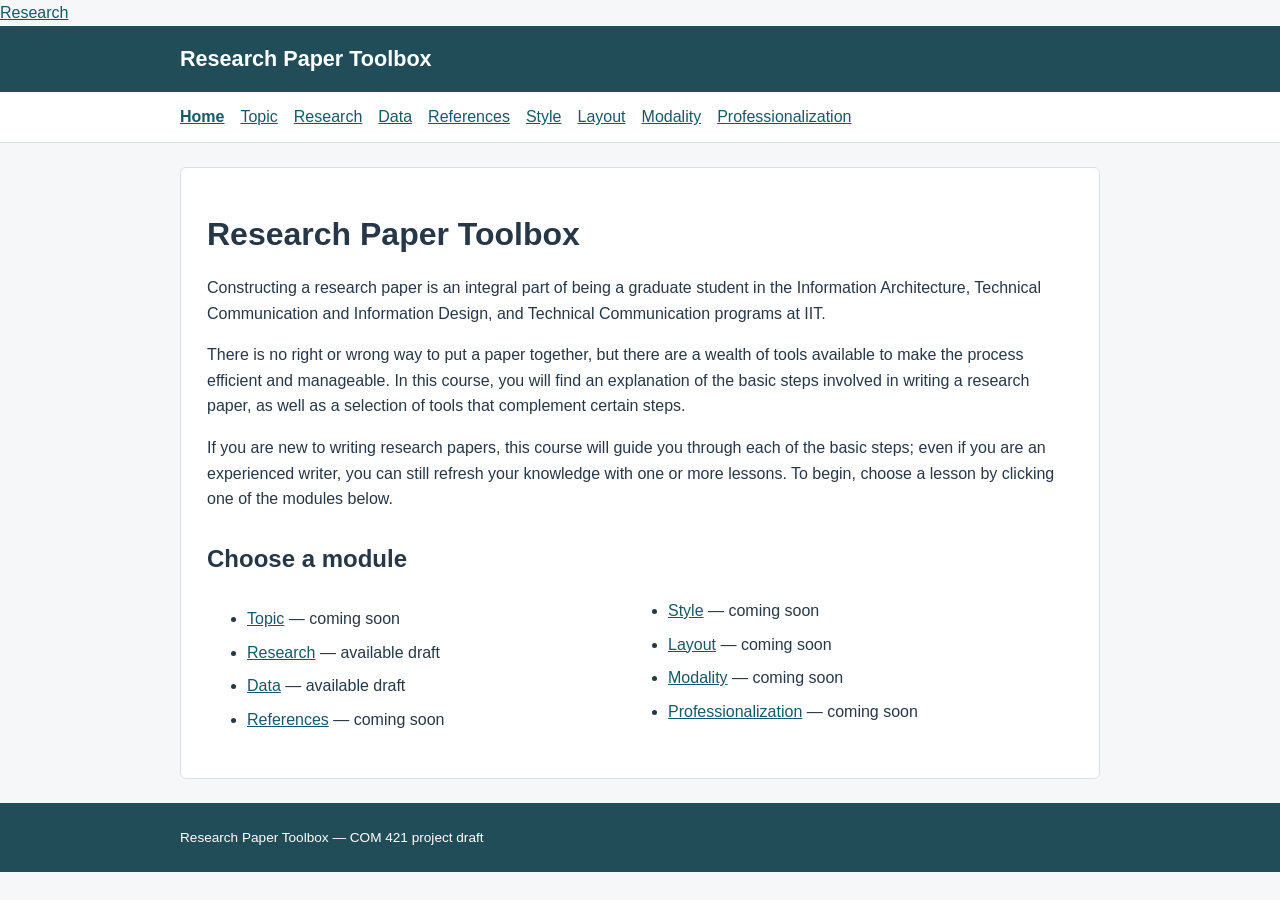
<file: index.html>
<!doctype html>
<html lang="en">
<head>
  <meta charset="utf-8">
  <meta name="viewport" content="width=device-width, initial-scale=1">
  <meta name="description" content="Research Paper Toolbox: self-directed graduate research lessons.">
  <title>Home | Research Paper Toolbox</title>
<link rel="stylesheet" href="styles.css"></head>
<body>
<a href="research.html">Research</a>  <header class="site-header"><div class="container"><p class="site-name">Research Paper Toolbox</p></div></header>
  <nav class="site-nav" aria-label="Main navigation"><ul class="container"><li><a aria-current="page" href="index.html">Home</a></li><li><a href="coming-soon.html#topic">Topic</a></li><li><a href="modules/research.html">Research</a></li><li><a href="modules/data.html">Data</a></li><li><a href="coming-soon.html#references">References</a></li><li><a href="coming-soon.html#style">Style</a></li><li><a href="coming-soon.html#layout">Layout</a></li><li><a href="coming-soon.html#modality">Modality</a></li><li><a href="coming-soon.html#professionalization">Professionalization</a></li></ul></nav>
  <main id="main" class="container"><h1>Research Paper Toolbox</h1><p>Constructing a research paper is an integral part of being a graduate student in the Information Architecture, Technical Communication and Information Design, and Technical Communication programs at IIT.</p><p>There is no right or wrong way to put a paper together, but there are a wealth of tools available to make the process efficient and manageable. In this course, you will find an explanation of the basic steps involved in writing a research paper, as well as a selection of tools that complement certain steps.</p><p>If you are new to writing research papers, this course will guide you through each of the basic steps; even if you are an experienced writer, you can still refresh your knowledge with one or more lessons. To begin, choose a lesson by clicking one of the modules below.</p><section aria-labelledby="modules"><h2 id="modules">Choose a module</h2><ul class="module-list"><li><a href="coming-soon.html#topic">Topic</a> — coming soon</li><li><a href="modules/research.html">Research</a> — available draft</li><li><a href="modules/data.html">Data</a> — available draft</li><li><a href="coming-soon.html#references">References</a> — coming soon</li><li><a href="coming-soon.html#style">Style</a> — coming soon</li><li><a href="coming-soon.html#layout">Layout</a> — coming soon</li><li><a href="coming-soon.html#modality">Modality</a> — coming soon</li><li><a href="coming-soon.html#professionalization">Professionalization</a> — coming soon</li></ul></section></main>
  <footer class="site-footer"><div class="container"><p>Research Paper Toolbox — COM 421 project draft</p></div></footer>
</body>
</html>
</file>
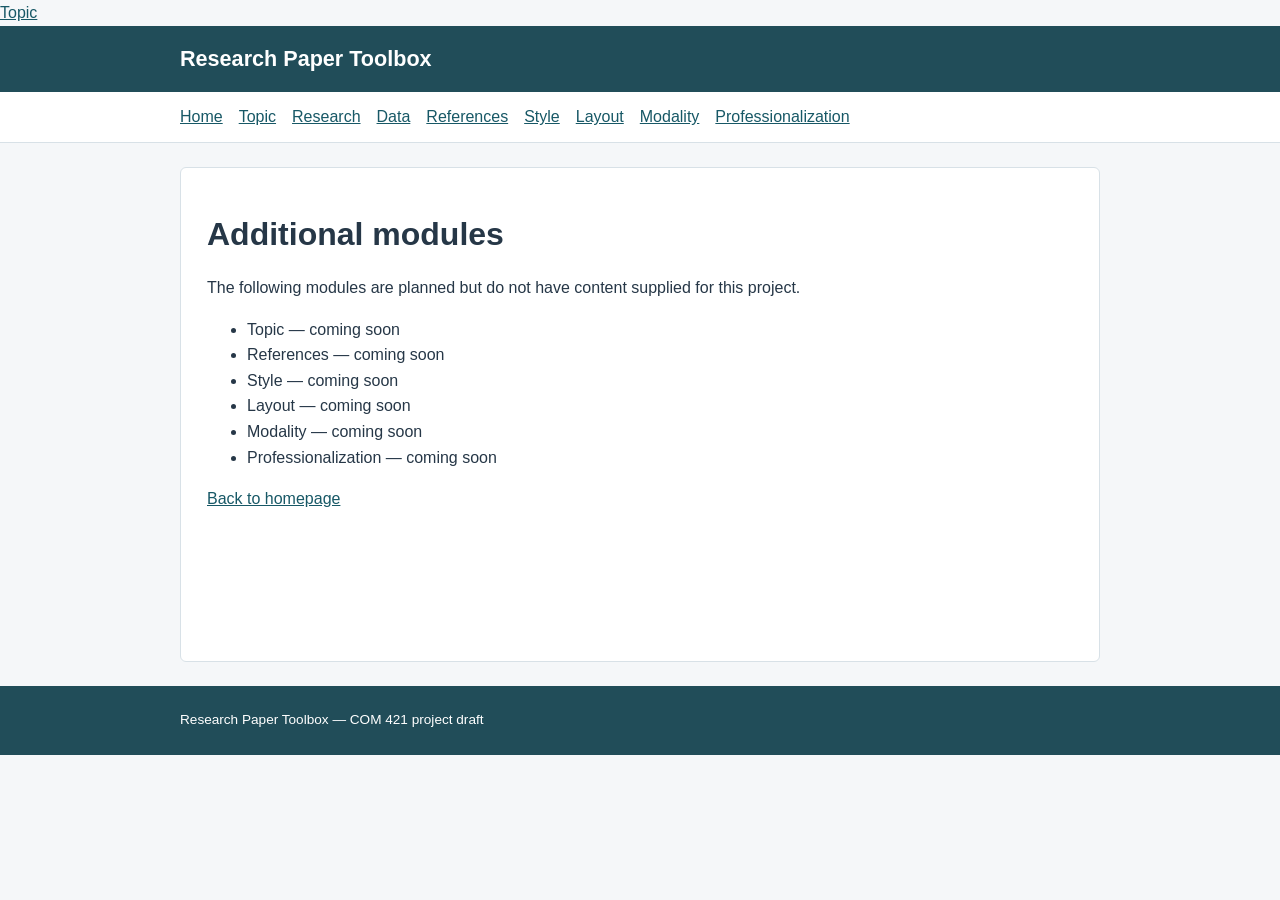
<file: coming-soon.html>
<!doctype html>
<html lang="en">
<head>
  <meta charset="utf-8">
  <meta name="viewport" content="width=device-width, initial-scale=1">
  <meta name="description" content="Research Paper Toolbox: self-directed graduate research lessons.">
  <title>Coming soon | Research Paper Toolbox</title>
<link rel="stylesheet" href="styles.css"></head>
<body>
<a href="coming-soon.html">Topic</a>  <header class="site-header"><div class="container"><p class="site-name">Research Paper Toolbox</p></div></header>
  <nav class="site-nav" aria-label="Main navigation"><ul class="container"><li><a href="index.html">Home</a></li><li><a href="coming-soon.html#topic">Topic</a></li><li><a href="modules/research.html">Research</a></li><li><a href="modules/data.html">Data</a></li><li><a href="coming-soon.html#references">References</a></li><li><a href="coming-soon.html#style">Style</a></li><li><a href="coming-soon.html#layout">Layout</a></li><li><a href="coming-soon.html#modality">Modality</a></li><li><a href="coming-soon.html#professionalization">Professionalization</a></li></ul></nav>
  <main id="main" class="container"><h1>Additional modules</h1><p>The following modules are planned but do not have content supplied for this project.</p><ul><li id="topic">Topic — coming soon</li><li id="references">References — coming soon</li><li id="style">Style — coming soon</li><li id="layout">Layout — coming soon</li><li id="modality">Modality — coming soon</li><li id="professionalization">Professionalization — coming soon</li></ul><p><a href="index.html">Back to homepage</a></p></main>
  <footer class="site-footer"><div class="container"><p>Research Paper Toolbox — COM 421 project draft</p></div></footer>
</body>
</html>
</file>
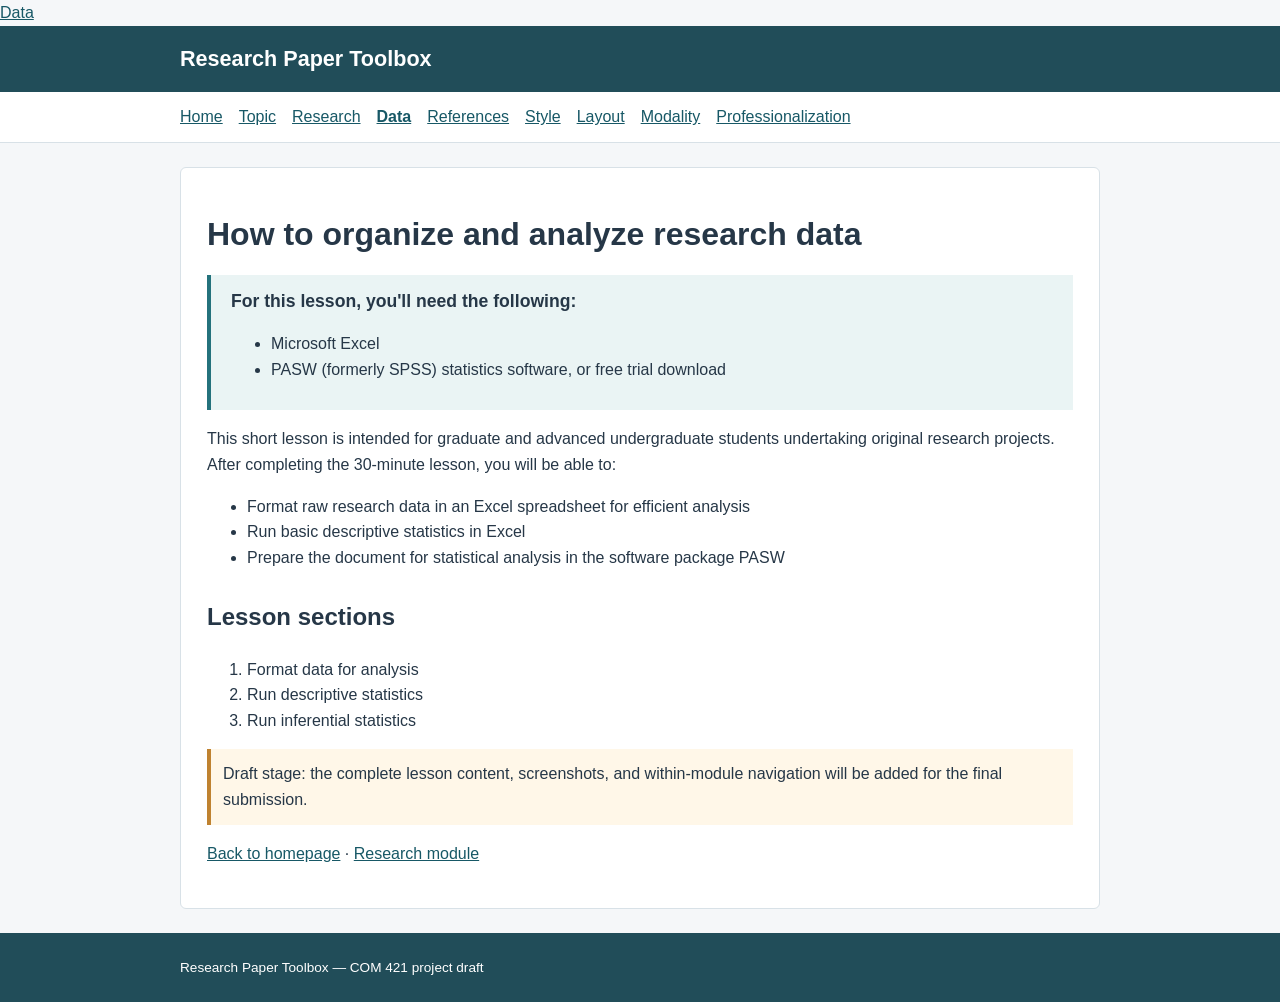
<file: data.html>
<!doctype html>
<html lang="en">
<head>
  <meta charset="utf-8">
  <meta name="viewport" content="width=device-width, initial-scale=1">
  <meta name="description" content="Research Paper Toolbox: self-directed graduate research lessons.">
  <title>Data | Research Paper Toolbox</title>
<link rel="stylesheet" href="styles.css"></head>
<body>
<a href="data.html">Data</a>  <header class="site-header"><div class="container"><p class="site-name">Research Paper Toolbox</p></div></header>
  <nav class="site-nav" aria-label="Main navigation"><ul class="container"><li><a href="../index.html">Home</a></li><li><a href="../coming-soon.html#topic">Topic</a></li><li><a href="../modules/research.html">Research</a></li><li><a aria-current="page" href="../modules/data.html">Data</a></li><li><a href="../coming-soon.html#references">References</a></li><li><a href="../coming-soon.html#style">Style</a></li><li><a href="../coming-soon.html#layout">Layout</a></li><li><a href="../coming-soon.html#modality">Modality</a></li><li><a href="../coming-soon.html#professionalization">Professionalization</a></li></ul></nav>
  <main id="main" class="container"><h1>How to organize and analyze research data</h1>
<aside class="learning-note" aria-label="Lesson requirements"><h2>For this lesson, you'll need the following:</h2><ul><li>Microsoft Excel</li><li>PASW (formerly SPSS) statistics software, or free trial download</li></ul></aside>
<p>This short lesson is intended for graduate and advanced undergraduate students undertaking original research projects. After completing the 30-minute lesson, you will be able to:</p><ul><li>Format raw research data in an Excel spreadsheet for efficient analysis</li><li>Run basic descriptive statistics in Excel</li><li>Prepare the document for statistical analysis in the software package PASW</li></ul>
<section aria-labelledby="sections"><h2 id="sections">Lesson sections</h2><ol><li>Format data for analysis</li><li>Run descriptive statistics</li><li>Run inferential statistics</li></ol></section>
<p class="draft-note">Draft stage: the complete lesson content, screenshots, and within-module navigation will be added for the final submission.</p><p><a href="../index.html">Back to homepage</a> · <a href="research.html">Research module</a></p></main>
  <footer class="site-footer"><div class="container"><p>Research Paper Toolbox — COM 421 project draft</p></div></footer>
</body>
</html>
</file>
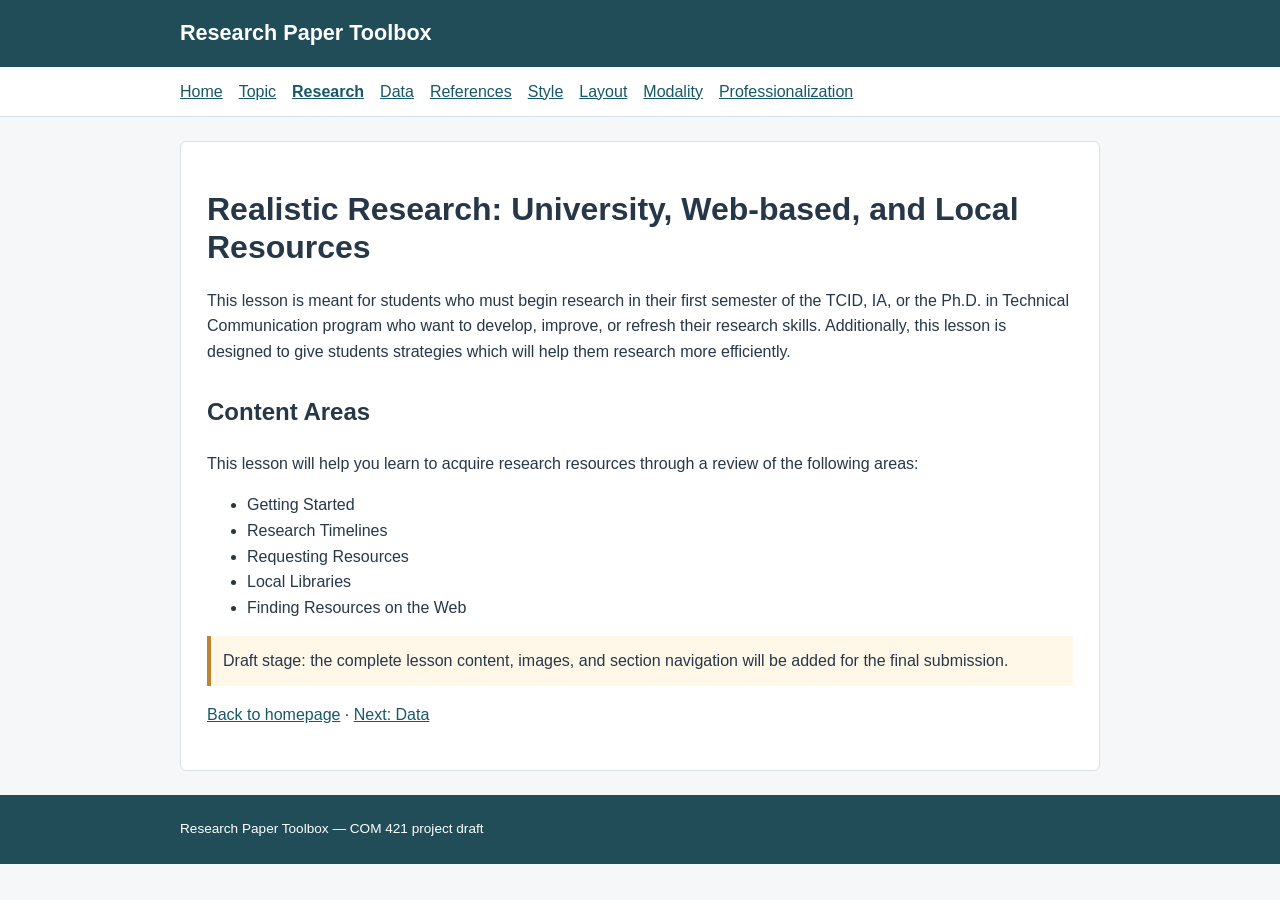
<file: research.html>
<!doctype html>
<html lang="en">
<head>
  <meta charset="utf-8">
  <meta name="viewport" content="width=device-width, initial-scale=1">
  <meta name="description" content="Research Paper Toolbox: self-directed graduate research lessons.">
  <title>Research | Research Paper Toolbox</title>
<link rel="stylesheet" href="styles.css"></head>
<body>
  <a class="skip-link" href="#main">Skip to main content</a>
  <header class="site-header"><div class="container"><p class="site-name">Research Paper Toolbox</p></div></header>
  <nav class="site-nav" aria-label="Main navigation"><ul class="container"><li><a href="../index.html">Home</a></li><li><a href="../coming-soon.html#topic">Topic</a></li><li><a aria-current="page" href="../modules/research.html">Research</a></li><li><a href="../modules/data.html">Data</a></li><li><a href="../coming-soon.html#references">References</a></li><li><a href="../coming-soon.html#style">Style</a></li><li><a href="../coming-soon.html#layout">Layout</a></li><li><a href="../coming-soon.html#modality">Modality</a></li><li><a href="../coming-soon.html#professionalization">Professionalization</a></li></ul></nav>
  <main id="main" class="container"><h1>Realistic Research: University, Web-based, and Local Resources</h1>
<p>This lesson is meant for students who must begin research in their first semester of the TCID, IA, or the Ph.D. in Technical Communication program who want to develop, improve, or refresh their research skills. Additionally, this lesson is designed to give students strategies which will help them research more efficiently.</p>
<section aria-labelledby="content"><h2 id="content">Content Areas</h2><p>This lesson will help you learn to acquire research resources through a review of the following areas:</p><ul><li>Getting Started</li><li>Research Timelines</li><li>Requesting Resources</li><li>Local Libraries</li><li>Finding Resources on the Web</li></ul></section>
<p class="draft-note">Draft stage: the complete lesson content, images, and section navigation will be added for the final submission.</p><p><a href="../index.html">Back to homepage</a> · <a href="data.html">Next: Data</a></p></main>
  <footer class="site-footer"><div class="container"><p>Research Paper Toolbox — COM 421 project draft</p></div></footer>
</body>
</html>
</file>
<file: styles.css>
/* Shared, intentionally limited styling for the project draft. */
:root { font-family: Arial, Helvetica, sans-serif; color: #263747; background: #f5f7f9; }
* { box-sizing: border-box; }
body { margin: 0; line-height: 1.6; }
.container { width: min(920px, calc(100% - 32px)); margin: 0 auto; }
.site-header { background: #214d59; color: white; padding: 16px 0; }
.site-name { margin: 0; font-size: 1.35rem; font-weight: bold; }
.site-nav { background: white; border-bottom: 1px solid #d8e1e7; }
.site-nav ul { display: flex; flex-wrap: wrap; list-style: none; gap: 4px 16px; margin-top: 0; margin-bottom: 0; padding: 12px 0; }
.site-nav a { color: #175866; }
.site-nav a[aria-current="page"] { font-weight: bold; }
main { background: white; margin-top: 24px !important; margin-bottom: 24px !important; padding: 26px; border: 1px solid #d8e1e7; border-radius: 6px; min-height: 55vh; }
h1 { line-height: 1.2; } h2 { margin-top: 28px; }
a { color: #175866; } a:focus-visible { outline: 3px solid #e88c35; outline-offset: 3px; }
.module-list { columns: 2; } .module-list li { margin: 8px 0; }
.learning-note { background: #eaf4f4; padding: 12px 20px; border-left: 4px solid #24727c; }
.learning-note h2 { font-size: 1.1rem; margin-top: 0; }
.draft-note { background: #fff7e8; padding: 12px; border-left: 4px solid #bf8230; }
.site-footer { background: #214d59; color: white; padding: 10px 0; font-size: .85rem; }
.skip-link { position: absolute; left: -10000px; top: auto; }
.skip-link:focus { left: 10px; top: 10px; background: white; padding: 8px; }
@media(max-width:600px) { .module-list { columns: 1; } main { padding: 16px; } }
</file>
